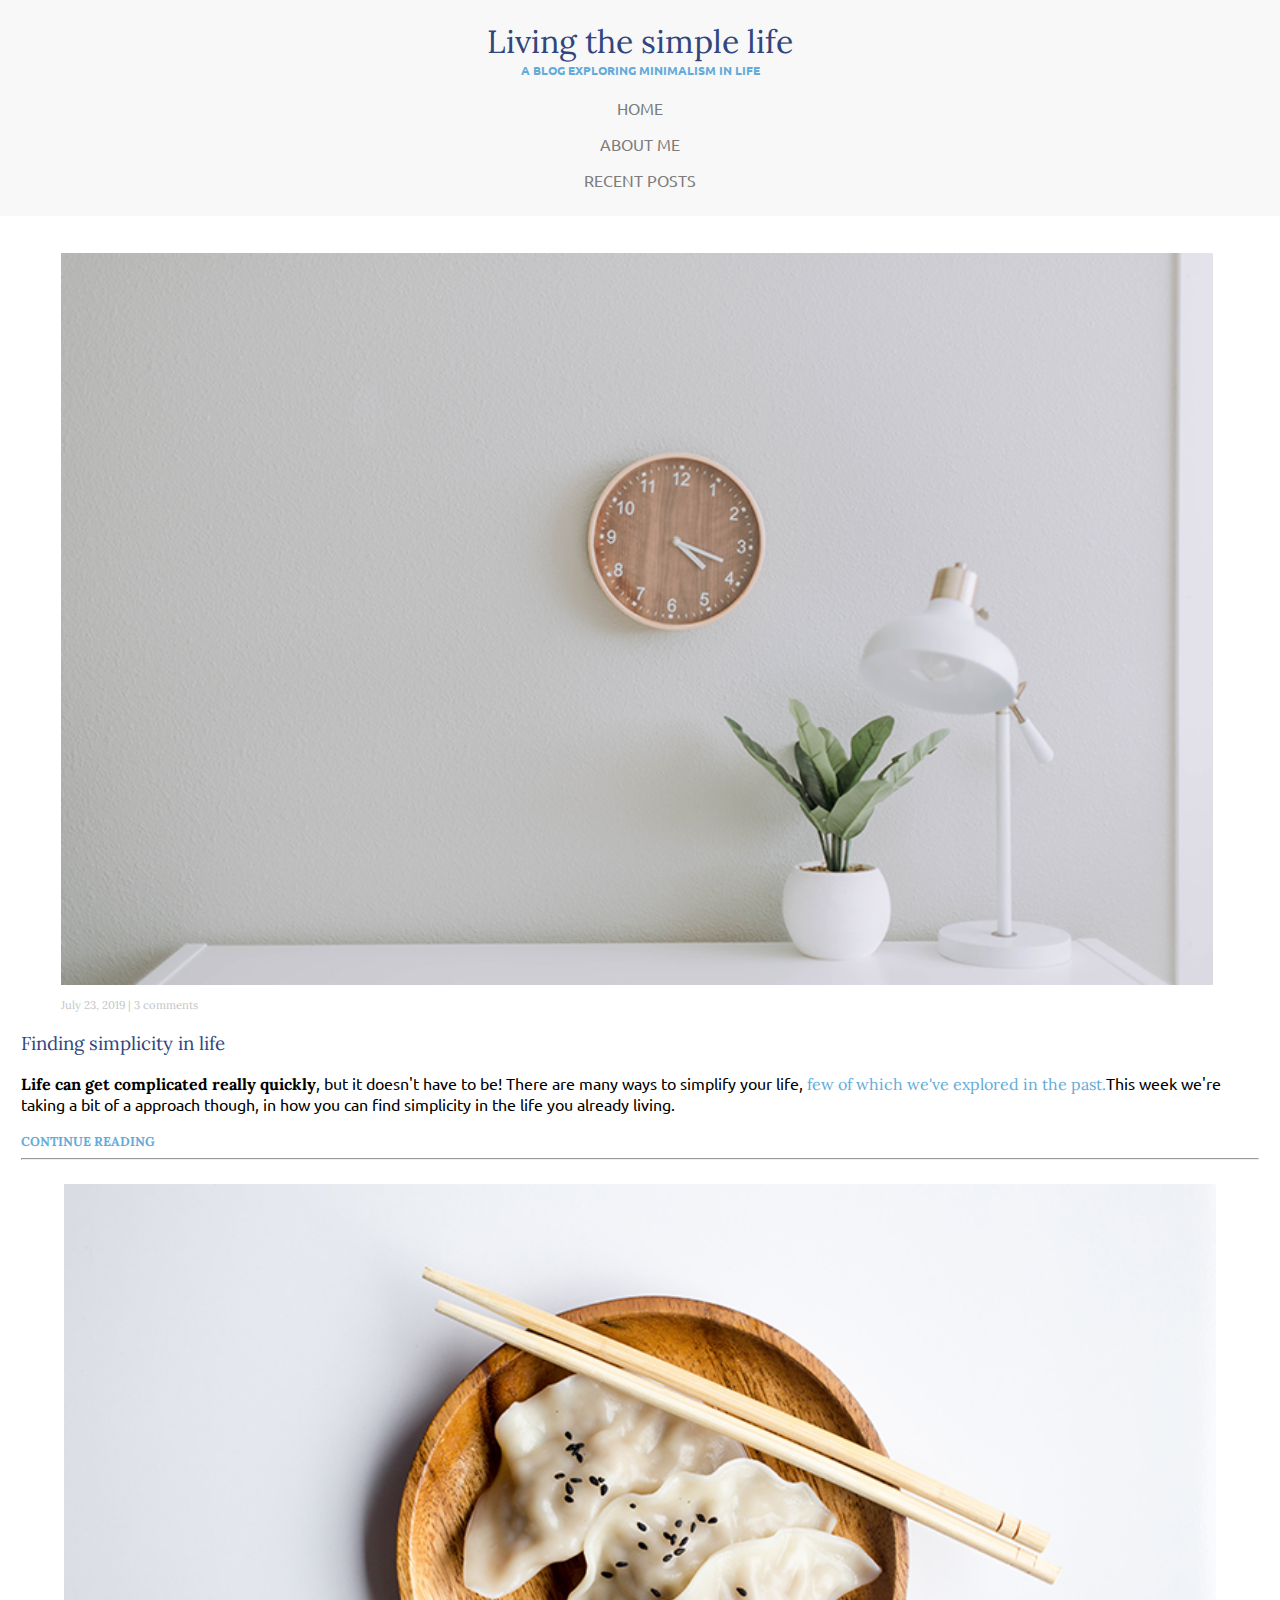
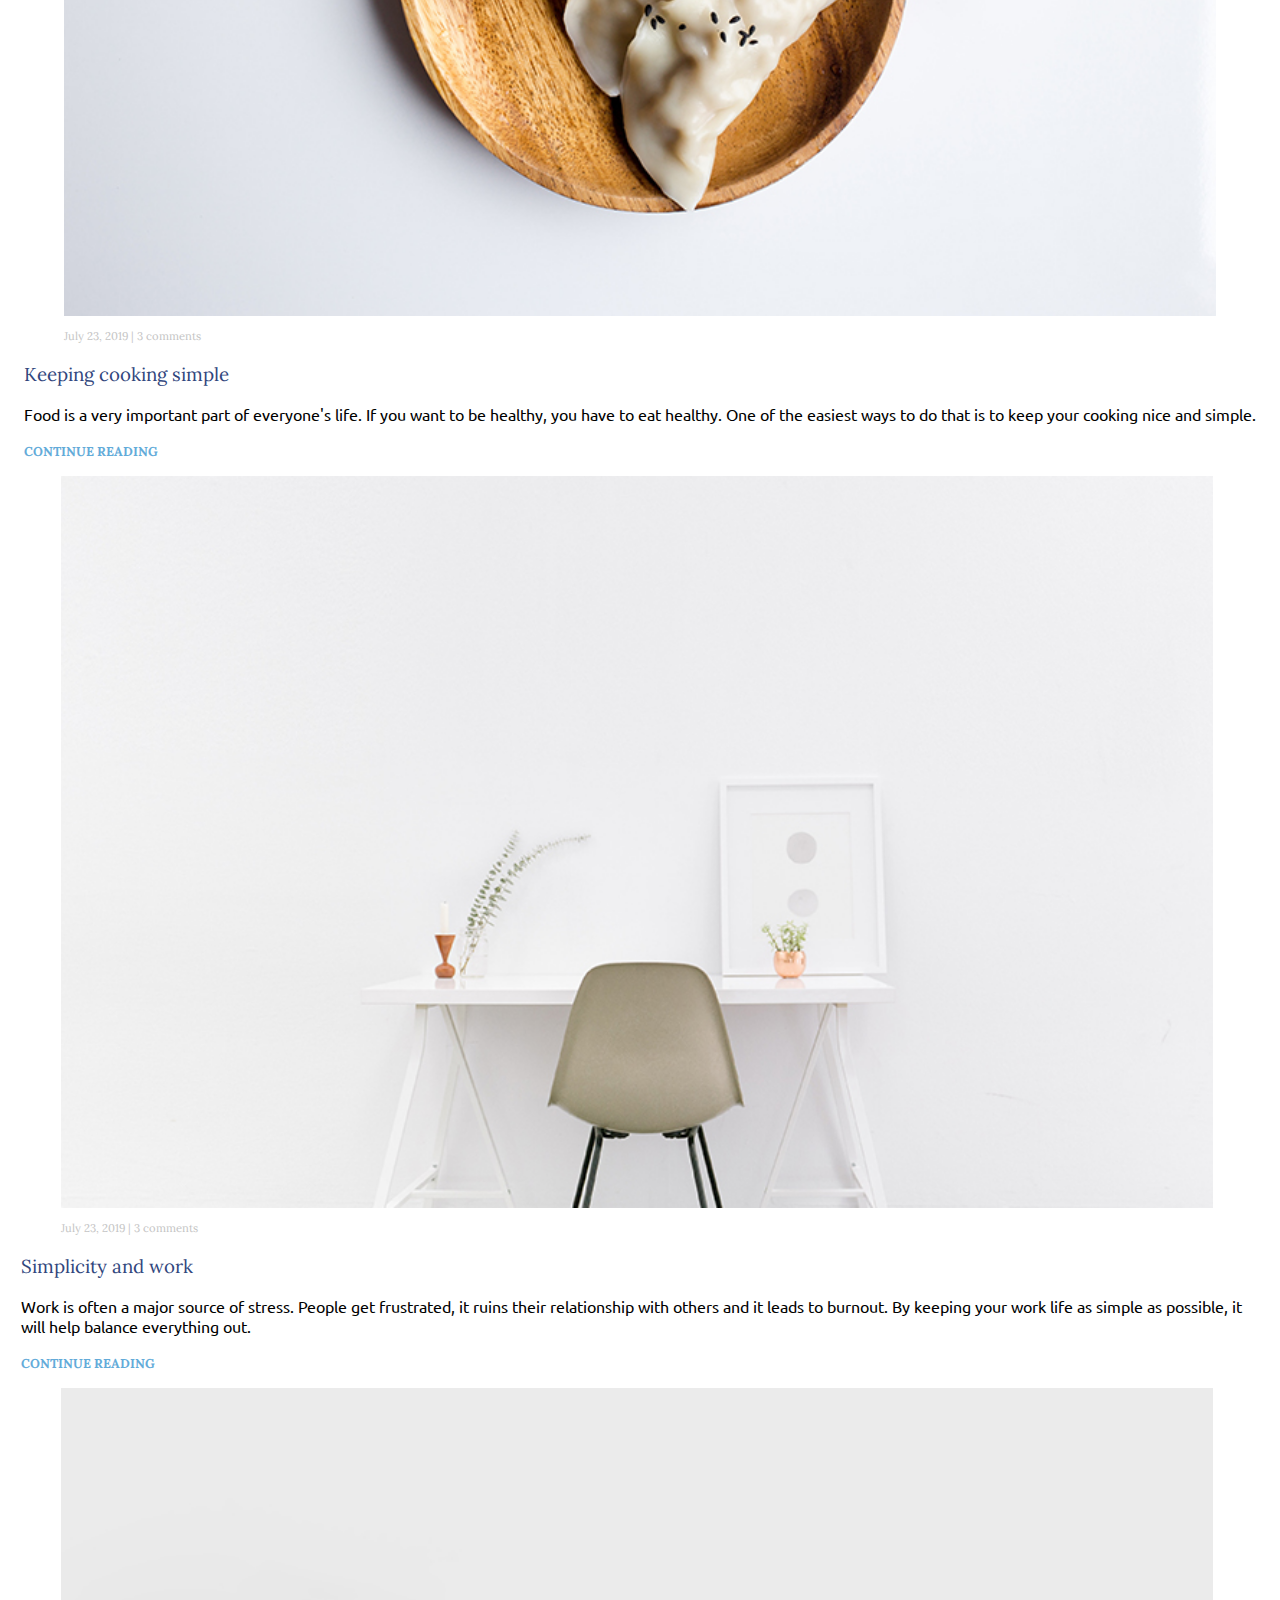
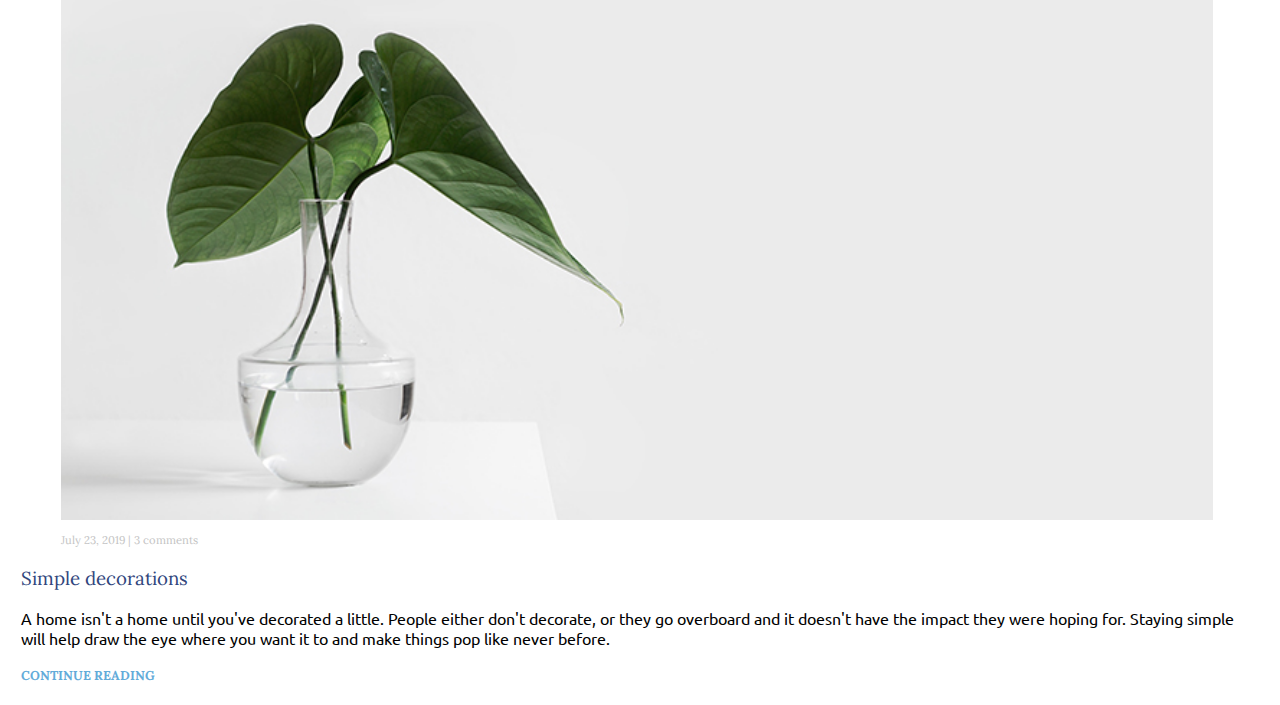
<file: index.html>
<!DOCTYPE html>
<html lang="en">

<head>
    <meta charset="UTF-8">
    <meta name="viewport" content="width=device-width, initial-scale=1.0">
    <title>Media Query 2</title>
    <link rel="stylesheet" href="./style.css">
</head>

<body class="container">
    <nav>
        <h1>Living the simple life</h1>
        <p>a blog exploring minimalism in life</p>
        <a href="#Home">Home</a>
        <a href="#AboutMe">About me</a>
        <a href="#RecentPosts">Recent Posts</a>
    </nav>
</body>
<main>
    <div class="life">
        <section>
            <figure>
                <img src="./images/life.jpg" alt="life">
                <figcaption class="figcap1">July 23, 2019 | 3 comments</figcaption>
            </figure>
            <h3>Finding simplicity in life</h3>
            <p><span class="bold">Life can get complicated really quickly</span>, but it doesn't have to be! There are
                many ways to simplify your life, <a href="#" class="a0">few of which we've explored in the past.</a>This
                week we're taking a bit of a approach though, in how you can find simplicity in the life you already
                living.</p>
            <a href="#ContinueReading" class="a1">continue reading</a>
            <hr>
        </section>
        <section>
            <figure>
                <img src="./images/food.jpg" alt="food">
                <figcaption class="figcap2">July 23, 2019 | 3 comments</figcaption>
            </figure>
            <h3>Keeping cooking simple</h3>
            <p>Food is a very important part of everyone's life. If you want to be healthy, you have to eat healthy. One
                of the easiest ways to do that is to keep your cooking nice and simple.</p>
            <a href="#ContinueReading" class="a1">continue reading</a>
        </section>
        <section>
            <figure>
                <img src="./images/work.jpg" alt="work">
                <figcaption class="figcap2">July 23, 2019 | 3 comments</figcaption>
            </figure>
            <h3>Simplicity and work</h3>
            <p>Work is often a major source of stress. People get frustrated, it ruins their relationship with
                others and it leads to burnout. By keeping your work life as simple as possible, it will help
                balance everything out.</p>
            <a href="#ContinueReading" class="a1">continue reading</a>
        </section>
        <section>
            <figure>
                <img src="./images/deco.jpg" alt="deco">
                <figcaption class="figcap2">July 23, 2019 | 3 comments</figcaption>
            </figure>
            <h3>Simple decorations</h3>
            <p>A home isn't a home until you've decorated a little. People either don't decorate, or they go
                overboard and it doesn't have the impact they were hoping for. Staying simple will help draw the
                eye where you want it to and make things pop like never before.</p>
            <a href="#ContinueReading" class="a1">continue reading</a>
        </section>
    </div>
</main>

</html>
</file>
<file: style.css>
@import url('https://fonts.googleapis.com/css2?family=Lora:ital,wght@0,400..700;1,400..700&display=swap');
@import url('https://fonts.googleapis.com/css2?family=Lora:ital,wght@0,400..700;1,400..700&family=Ubuntu:ital,wght@0,300;0,400;0,500;0,700;1,300;1,400;1,500;1,700&display=swap');
:root{
    --headerH1blue: #31467D;
    --headerPblue: #63ABD9;
    --headerAgray: #7C7C7C;
    --headerBack: #F8F8F8;
    --fontOne: "Lora", serif;
    --fontTwo: "Ubuntu", sans-serif;
    --lightgray: #C4C4C4;
}
*{
    font-family: var(--fontOne);
}
.container{
    margin: 0;
}
nav{
    display: flex;
}
nav{
    justify-content: center;
    flex-direction: column;
    align-items: center;
    background-color: var(--headerBack);
    padding-bottom: 2vh;

    h1{
        margin-bottom: 0;
        color: var(--headerH1blue);
        font-weight: 400;
     } 
     p{
            margin-top: 0;
            text-transform: uppercase;
            color: var(--headerPblue);
            font-size: 0.75rem;
            font-weight: bold;
            font-family: var(--fontTwo);
        }
    a{
        text-transform: uppercase;
        color: var(--headerAgray);
        text-decoration: none;
        padding-bottom: 0.5rem;
        padding-top: 0.5rem;
        font-family: var(--fontTwo);
        }
    }
main{
    text-align: center;
    margin-top: 3vh;
    margin: 21px;
}
.life{
    display: flex;
    margin: 0;
    text-align: left;
    flex-direction: column;
    align-items: center;
        img{
            width: 90vw;
        }
        p{
            font-family: var(--fontTwo);
            text-align: left;
        }
        .a0{
                color: var(--headerPblue);
                text-decoration: none;
        }
        .a1{
            color: var(--headerPblue);
            text-decoration: none;
            text-transform: uppercase;
            font-weight: bold;
            font-size: 0.8rem;
        }
        .bold{  
            font-weight: bold;
        }
        h3{
            font-family: var(--fontOne);
            color: var(--headerH1blue);
            font-weight: 400;
            text-align: left;
        }
        figcaption{
            color: var(--lightgray);
            font-size: 0.7rem;
            text-align: left;
            margin-top: 1vh;

        }
}
</file>
